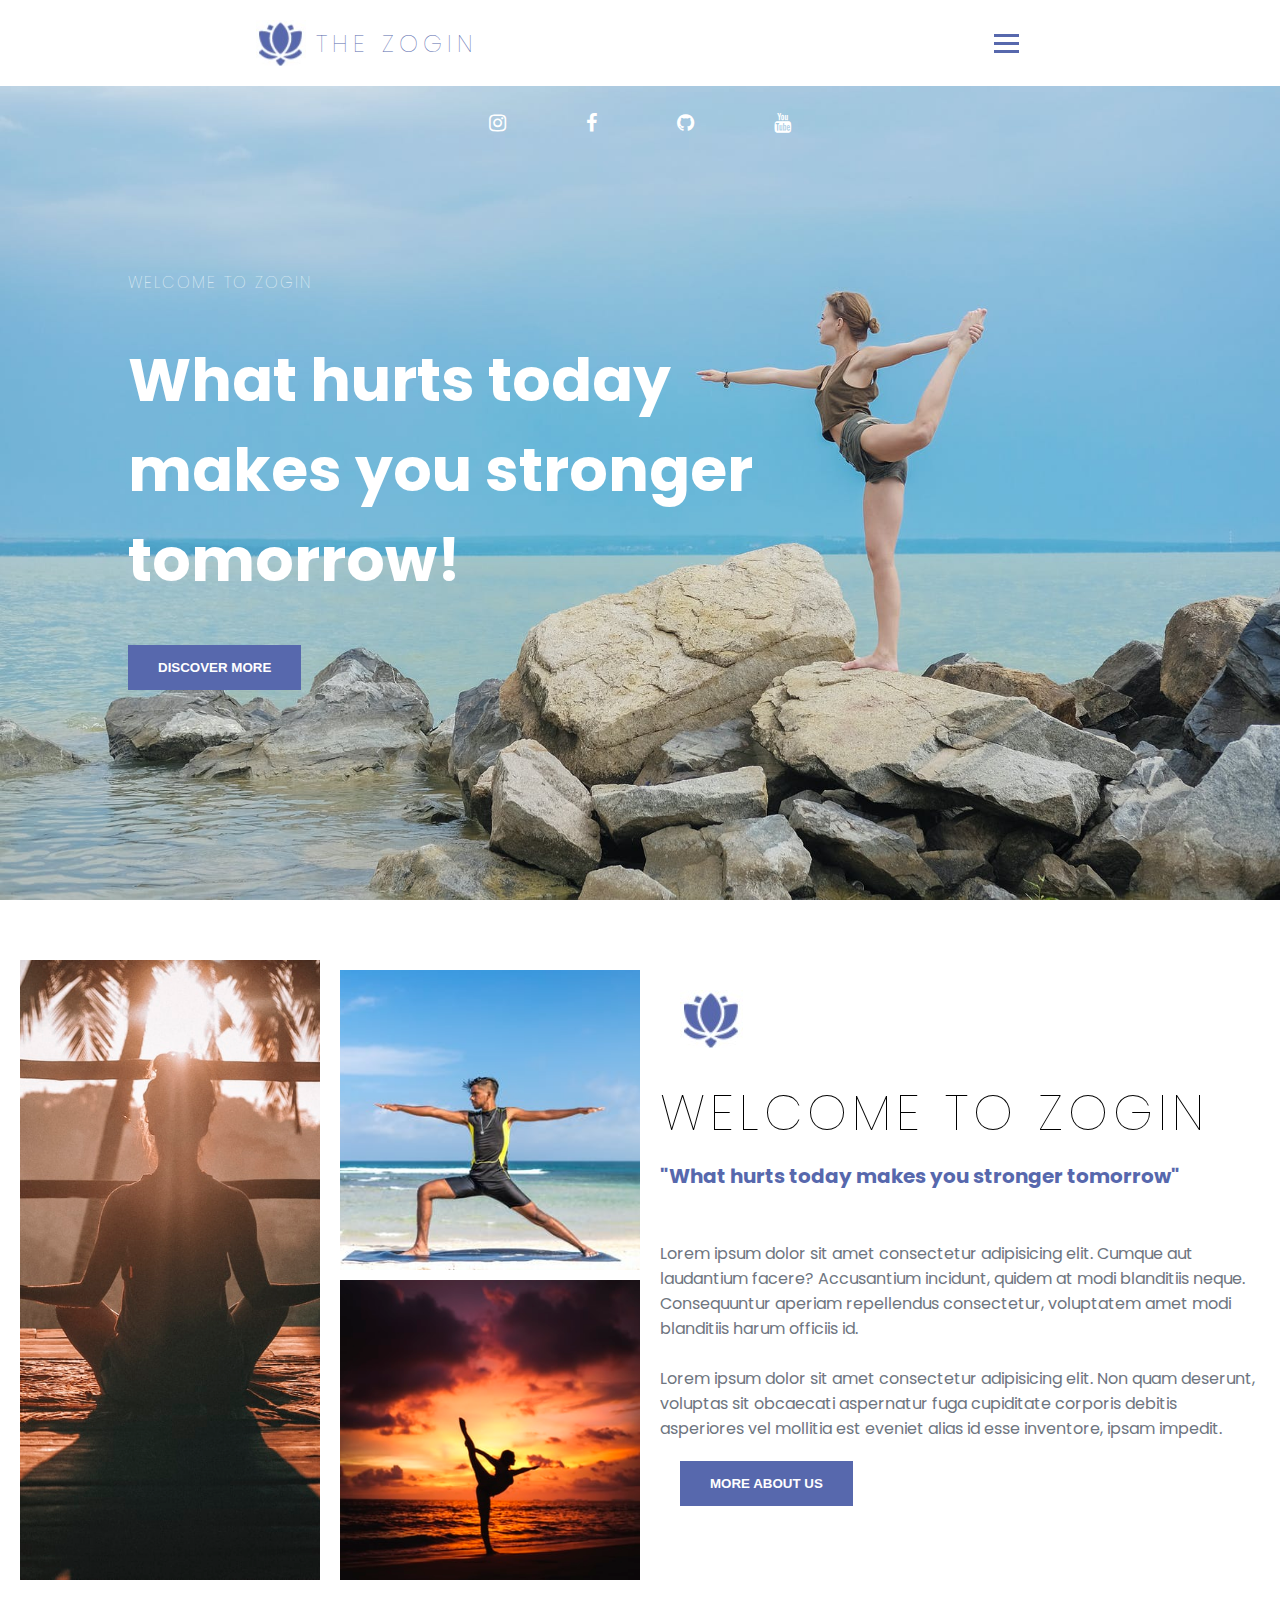
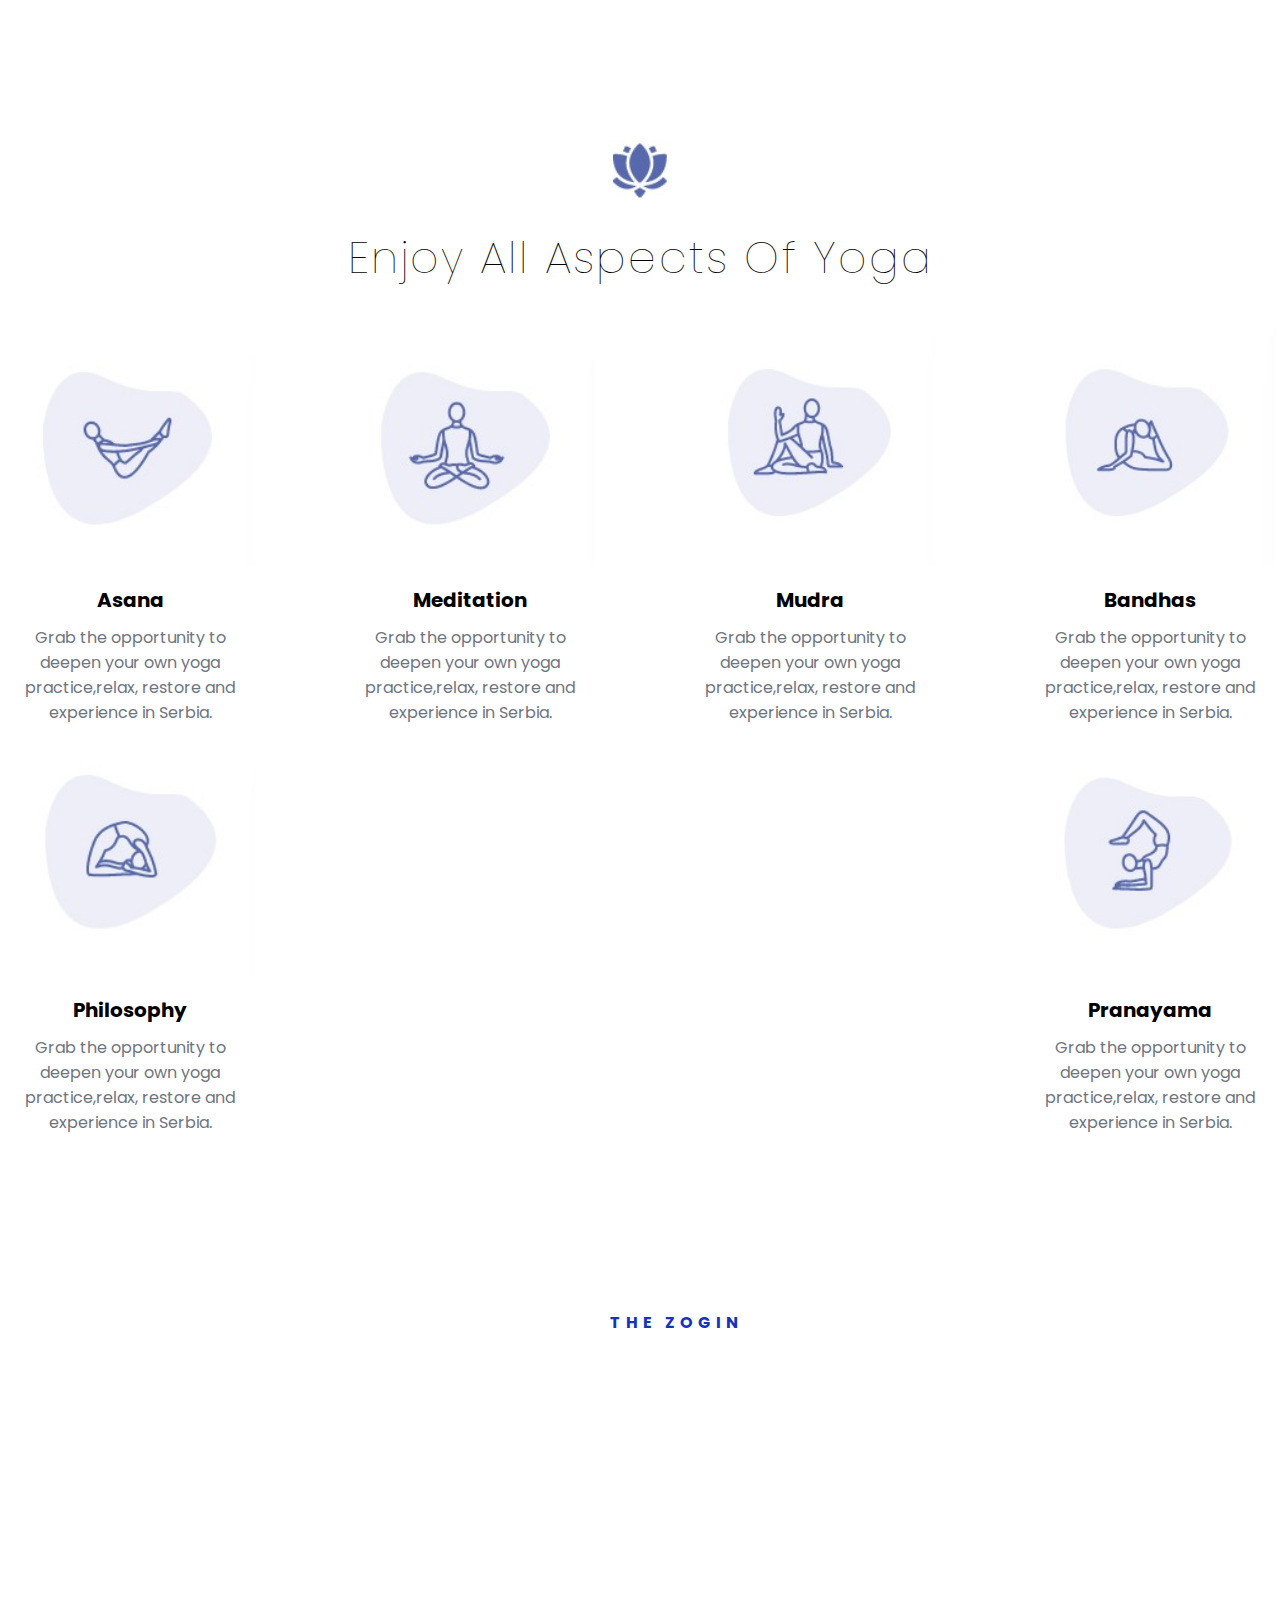
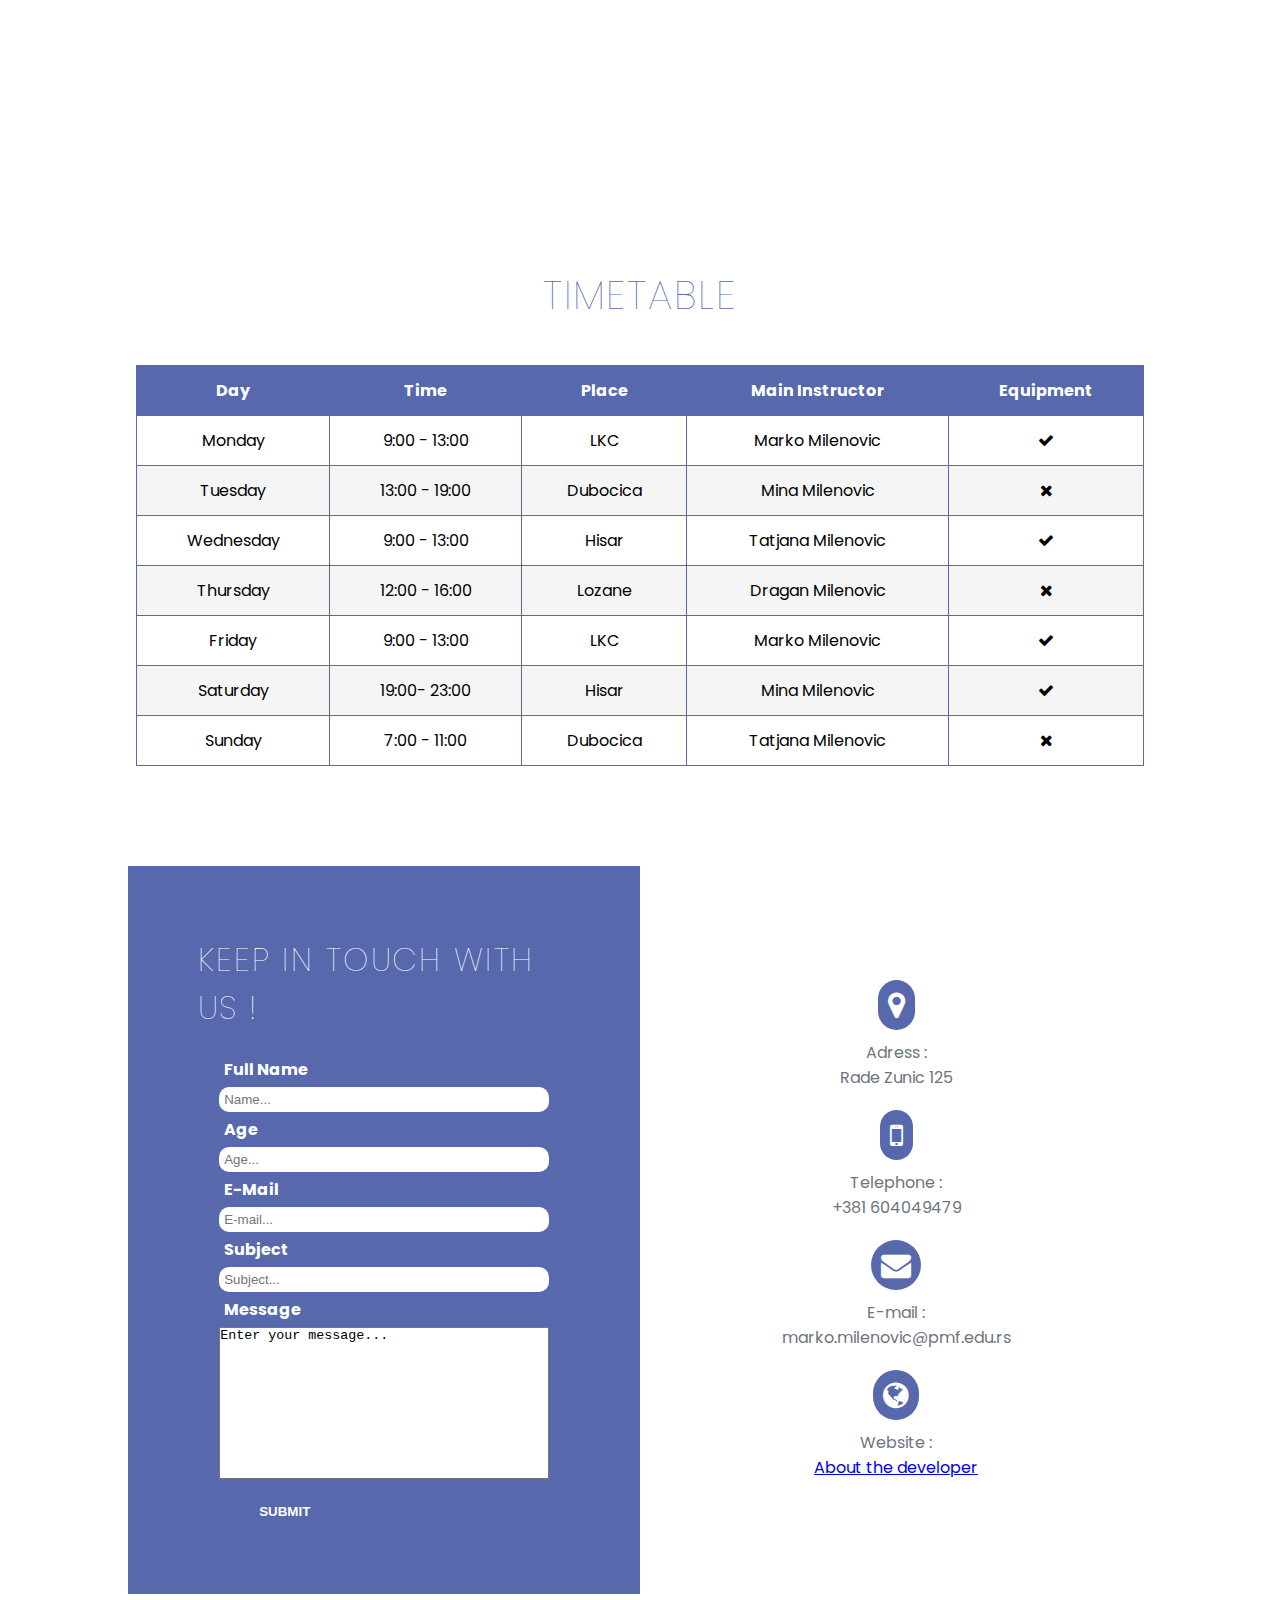
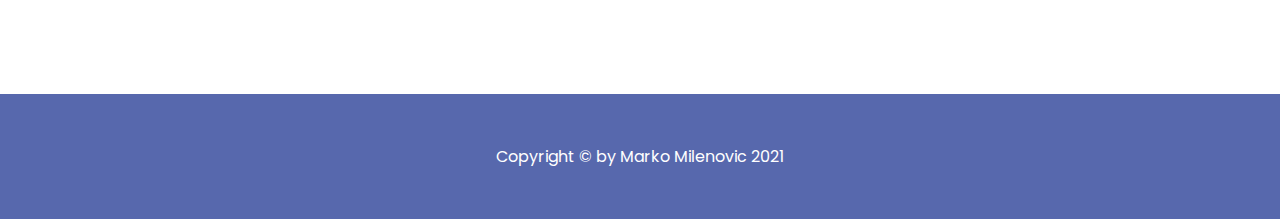
<file: index.html>
<!DOCTYPE html>
<html lang="en">

<head>
  <meta charset="UTF-8">
  <meta http-equiv="X-UA-Compatible" content="IE=edge">
  <meta name="viewport" content="width=device-width, initial-scale=1.0">
  <title>Zogin</title>
  <!-- Style . css LINK-->
  <link rel="stylesheet" href="style/style.css">

  <!-- Google fonts -->
  <link rel="preconnect" href="https://fonts.gstatic.com">
  <link href="https://fonts.googleapis.com/css2?family=Poppins:ital,wght@0,300;0,400;0,700;1,300&display=swap"
    rel="stylesheet">
  <!-- Font Awesome-->
  <link rel="stylesheet" href="https://cdnjs.cloudflare.com/ajax/libs/font-awesome/4.7.0/css/font-awesome.min.css">

  <!--Header icon-->
  <link rel="icon" href="img/icon.jpg">


</head>

<body>
  <!-- Navigation (Header)-->
  <header>
    <div class="start-menu">
      <div class="logo">
        <img src="img/icon.jpg" alt="">
        <h2>The Zogin</h2>
      </div>
      <div class="hamburger">
        <div></div>
        <div></div>
        <div></div>
      </div>
    </div>
    <div class="hamburger-menu">
      <ul>
        <li><a href="#first">Home</a></li>
        <li><a href="#second" >About</a></li>
        <li><a href="#third" >Timetable</a></li>
        <li><a href="#fourth">Contact</a></li>
        <li><a href="developer.html" target="_blank">Developer</a></li>
      </ul>
    </div>
  </header>




  <section class="first-section" id ="first">
    <div class="first-section-social">
      <a href="https://www.instagram.com/milenovic01/" target="_blank"><i class="fa fa-instagram"></i></a>
      <a href="https://www.facebook.com/marko.milenovic.73/" target="_blank"><i class="fa fa-facebook"></i></a>
      <a href="https://github.com/Cukam" target="_blank"><i class="fa fa-github" ></i></a>
      <a href="https://www.youtube.com/channel/UCsPIxRm1LY56WhfXK93V5XA" target="_blank"><i class="fa fa-youtube"></i></a>
    </div>
    <div class="first-section-text">
      <h4>Welcome to Zogin</h4>
      <h1>What hurts today  makes you
       stronger tomorrow!</h1>
      <button>Discover More</button>
    </div>
  </section>






  <section class="second-section" id="second">
    <div class="second-section-first-half">
      <div class="first-half-first"></div>
      <div class="first-half-second">
        <div class="first-half-second-first"></div>
        <div class="first-half-second-second"></div>
      </div>
    </div>
    <div class="second-section-second-half">
      <img src="img/icon.jpg" alt="">
      <h1>Welcome to Zogin</h1>
      <h5>"What hurts today makes you stronger tomorrow"</h5>
      <p>Lorem ipsum dolor sit amet consectetur adipisicing elit. Cumque aut laudantium facere? Accusantium incidunt,
        quidem at modi blanditiis neque. Consequuntur aperiam repellendus consectetur, voluptatem amet modi blanditiis
        harum officiis id.</p> <br>
      <p>Lorem ipsum dolor sit amet consectetur adipisicing elit. Non quam deserunt, voluptas sit obcaecati aspernatur
        fuga cupiditate corporis debitis asperiores vel mollitia est eveniet alias id esse inventore, ipsam impedit.</p>
      <button>More about Us</button>
    </div>
  </section>






  <section class="third-section">
    <div class="third-section-heading">
      <img src="img/icon.jpg" alt="">
      <h1>Enjoy All Aspects Of Yoga</h1>
    </div>

    <div class="cards">

      <div class="card">
        <div class="top-card first-card"></div>
        <div class="bottom-card">
          <h5>Asana</h5>
          <p>Grab the opportunity to deepen your own yoga practice,relax, restore and experience in Serbia.</p>
        </div>
      </div>
      <div class="card">
        <div class="top-card second-card"></div>
        <div class="bottom-card">
          <h5>Meditation</h5>
          <p>Grab the opportunity to deepen your own yoga practice,relax, restore and experience in Serbia.</p>
        </div>
      </div>
      <div class="card">
        <div class="top-card third-card"></div>
        <div class="bottom-card">
          <h5>Mudra</h5>
          <p>Grab the opportunity to deepen your own yoga practice,relax, restore and experience in Serbia.</p>
        </div>
      </div>
      <div class="card">
        <div class="top-card fourth-card"></div>
        <div class="bottom-card">
          <h5>Bandhas</h5>
          <p>Grab the opportunity to deepen your own yoga practice,relax, restore and experience in Serbia.</p>
        </div>
      </div>
      <div class="card">
        <div class="top-card fifth-card"></div>
        <div class="bottom-card">
          <h5>Philosophy</h5>
          <p>Grab the opportunity to deepen your own yoga practice,relax, restore and experience in Serbia.</p>
        </div>
      </div>
      <div class="card">
        <div class="top-card sixth-card"></div>
        <div class="bottom-card">
          <h5>Pranayama</h5>
          <p>Grab the opportunity to deepen your own yoga practice,relax, restore and experience in Serbia.</p>
        </div>
      </div>
    </div>
  </section>






  <section class="fourth-section" >
    <div class="fourth-section-heading-text">
      <h1>Why Choose Us ?</h1>
      <p>
        Here are just a few reasons to choose <span>The Zogin</span> for all of your spiritual needs.
      </p>
    </div>
    <div class="fourth-section-icons">
      <div class="fourth-section-icon">
        <div class="icon">
          <i class="fa fa-users"></i>
        </div>
       <div class="icon-text">
        <h4>Students</h4>
        <span class="counter" limit="10500">0</span>
      </div>
      </div>
      <div class="fourth-section-icon">
        <div class="icon">
          <i class="fa fa-clock-o"></i>
        </div>
       <div class="icon-text">
        <h4>Years Of Experience</h4>
        <span class="counter" limit="210">0</span>
      </div>
      </div>
      <div class="fourth-section-icon">
        <div class="icon">
          <i class="fa fa-tree"></i>
        </div>
       <div class="icon-text">
        <h4>Branches</h4>
        <span class="counter" limit="25">0</span>
      </div>
      </div>
      <div class="fourth-section-icon">
        <div class="icon">
          <i class="fa fa-hand-peace-o"></i>
        </div>
       <div class="icon-text">
        <h4>Expert Staffs</h4>
        <span class="counter" limit="900">0</span>
      </div>
      </div>
    </div>
  </section>

  <section class="fifth-section" id="third">

    <h1>Timetable</h1>

    <table class="table"> 
      <thead>
          <th>Day</th>
          <th>Time</th>
          <th>Place</th>
          <th>Main Instructor</th>
          <th>Equipment</th>
      </thead>
      <tbody>
        <tr>
          <td data-label="Day">Monday</td>
          <td data-label="Time">9:00 - 13:00</td>
          <td data-label="Place">LKC</td>
          <td data-label="Main Instructor">Marko Milenovic</td>
          <td data-label="Equipment"><i class="fa fa-check"></i></td>
        </tr>
        <tr>
          <td data-label="Day">Tuesday</td>
          <td data-label="Time">13:00 - 19:00</td>
          <td data-label="Place">Dubocica</td>
          <td data-label="Main Instructor">Mina Milenovic</td>
          <td data-label="Equipment"><i class="fa fa-close"></i></td>
        </tr>
        <tr>
          <td data-label="Day">Wednesday</td>
          <td data-label="Time">9:00 - 13:00</td>
          <td data-label="Place">Hisar</td>
          <td data-label="Main Instructor">Tatjana Milenovic</td>
          <td data-label="Equipment"><i class="fa fa-check"></i></td>
        </tr>
        <tr>
          <td data-label="Day">Thursday</td>
          <td data-label="Time">12:00 - 16:00</td>
          <td data-label="Place">Lozane</td>
          <td data-label="Main Instructor">Dragan Milenovic</td>
          <td data-label="Equipment"><i class="fa fa-close"></i></td>
        </tr>
        <tr>
          <td data-label="Day">Friday</td>
          <td data-label="Time">9:00 - 13:00</td>
          <td data-label="Place">LKC</td>
          <td data-label="Main Instructor">Marko Milenovic</td>
          <td data-label="Equipment"><i class="fa fa-check"></i></td>

        </tr>
        <tr>
          <td data-label="Day">Saturday</td>
          <td data-label="Time">19:00- 23:00</td>
          <td data-label="Place">Hisar</td>
          <td data-label="Main Instructor">Mina Milenovic</td>
          <td data-label="Equipment"><i class="fa fa-check"></i></td>

        </tr>
        <tr>
          <td data-label="Day">Sunday</td>
          <td data-label="Time">7:00 - 11:00</td>
          <td data-label="Place">Dubocica</td>
          <td data-label="Main Instructor">Tatjana Milenovic</td>
          <td data-label="Equipment"><i class="fa fa-close"></i></td>
        </tr>
      </tbody>
    </table>
  </section>





  <section class="sixth-section" id="fourth">

    <div class="contact-us">
      <div class="contact-us-left-part">
        <h1>Keep in touch with us !</h1>
        <form action="">
          <label for="text">Full Name</label>
          <input type="text" name="text" placeholder="Name...">
          <label for="age" >Age</label>
          <input type="number" name="age" placeholder="Age..." min="1" >
          <label for="email">E-Mail</label>
          <input type="email" name="email" placeholder="E-mail...">
          <label for="subject">Subject</label>
          <input type="text" name="subject" placeholder="Subject...">
          <label for="textarea">Message</label>
          <textarea name="textarea" cols="30" rows="10" style="resize:none;">Enter your message...</textarea>
          <button type="submit">Submit</button>
        </form>
      </div>
      <div class="contact-us-right-part">
          <div class="contact-us-icon">
            <i class="fa fa-map-marker"></i>
            <span>Adress :</span> Rade Zunic 125
          </div>
          <div class="contact-us-icon">
            <i class="fa fa-mobile"></i>
            <span>Telephone :</span> +381 604049479
          </div>
          <div class="contact-us-icon">
            <i class="fa fa-envelope"></i>
            <span>E-mail :</span> marko.milenovic@pmf.edu.rs
          </div>
          <div class="contact-us-icon">
            <i class="fa fa-globe"></i>
            <span>Website :</span> <a href = "developer.html">About the developer</a>
          </div>
      </div>
    </div>
  </section>


  <footer>
    <p>Copyright &copy; by Marko Milenovic 2021</p>
  </footer>



    



  <script src="script/script.js"></script>
</body>

</html>
</file>
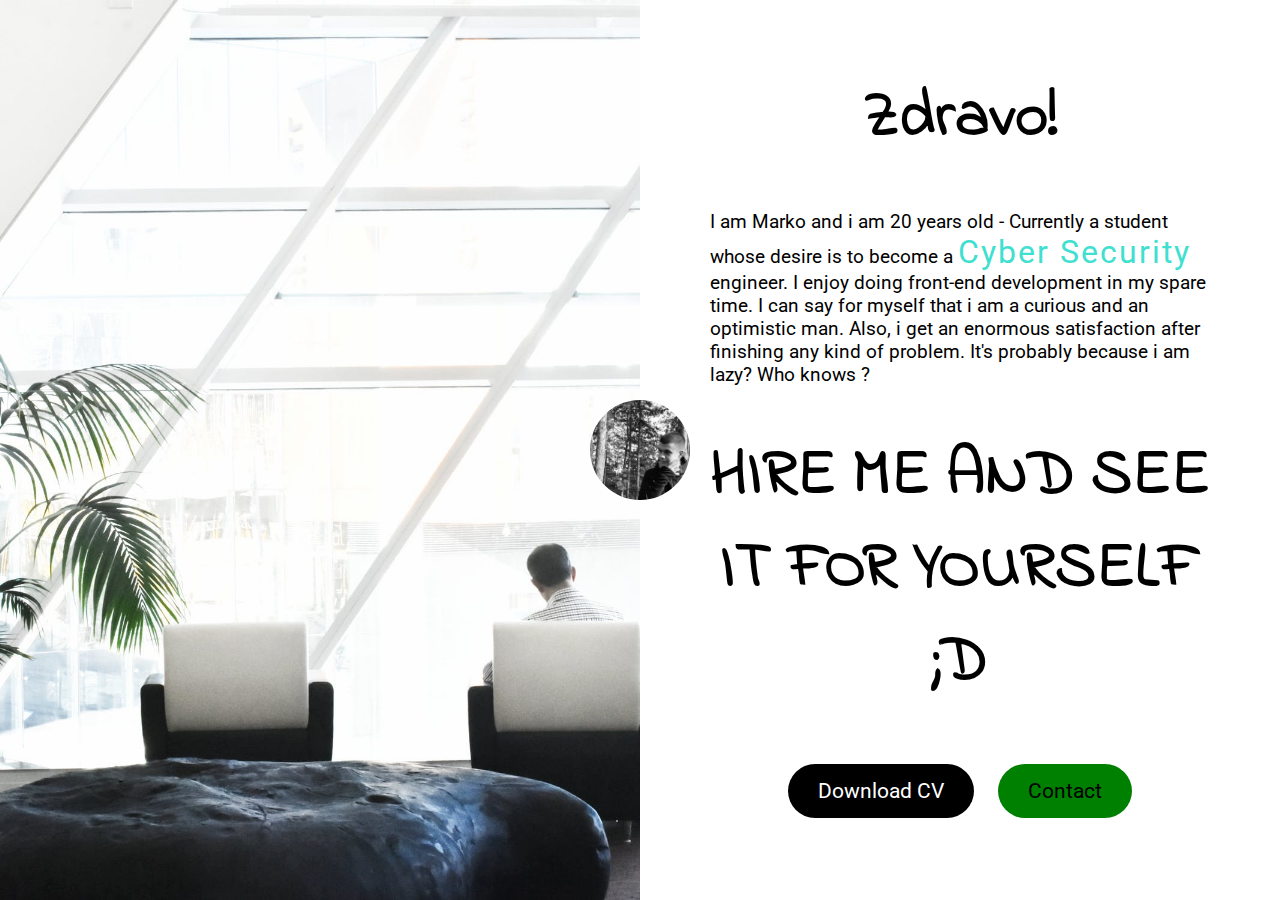
<file: developer.html>
<!DOCTYPE html>
<html lang="en">
<head>
    <meta charset="UTF-8">
    <meta http-equiv="X-UA-Compatible" content="IE=edge">
    <meta name="viewport" content="width=device-width, initial-scale=1.0">
    <title>Marko Milenovic</title>
    <link rel="stylesheet" href="style/developer.css">

    <link rel="preconnect" href="https://fonts.gstatic.com">
<link href="https://fonts.googleapis.com/css2?family=Indie+Flower&family=Roboto&display=swap" rel="stylesheet">
</head>
<body>
    <section class="section">
   
    <div class="left-part">

    </div>

    <div class="right-part">

        <div class="my-img"></div>

            <h1>Zdravo!</h1>

            <p>I am Marko and i am 20 years old - Currently a student whose desire is to become a <span>Cyber Security</span> engineer.
                I enjoy doing front-end development in my spare time. I can say for myself that i am a curious and an optimistic man.
                Also, i get an enormous satisfaction after finishing any kind of problem. It's probably because i am lazy? Who knows ? 
            </p>

            <h1>HIRE ME AND SEE IT FOR YOURSELF ;D    </h1>

            <div class="buttons">
                <button class="download">Download CV</button>
                <button class="contact">Contact</button>
            </div>
            


    </div>

</section>
 
    
</body>
</html>
</file>
<file: style/style.css>
@media only screen and (max-width: 768px) {
  .first-section .first-section-social i {
    font-size: 20px !important;
    margin: 0 10px !important;
  }
  .first-section .first-section-text h1 {
    font-size: 35px !important;
  }
  .first-section .first-section-text h4 {
    font-size: 15px !important;
  }
  .second-section .second-section-first-half {
    -webkit-box-align: center !important;
        -ms-flex-align: center !important;
            align-items: center !important;
    -webkit-box-pack: center !important;
        -ms-flex-pack: center !important;
            justify-content: center !important;
  }
  .second-section .second-section-first-half .first-half-first {
    width: 100% !important;
  }
  .second-section .second-section-first-half .first-half-second-first {
    width: 100% !important;
  }
  .second-section .second-section-first-half .first-half-second-second {
    width: 100% !important;
  }
  .second-section .second-section-second-half {
    text-align: center !important;
  }
  .third-section {
    padding: 50px;
  }
  .third-section .cards .card {
    width: 100% !important;
  }
  .fifth-section .table thead {
    display: none !important;
  }
  .fifth-section .table tbody, .fifth-section .table tr, .fifth-section .table td {
    display: block !important;
    width: 100% !important;
  }
  .fifth-section .table tr {
    margin-bottom: 15px !important;
  }
  .fifth-section .table td {
    text-align: right !important;
    padding-left: 50% !important;
    position: relative !important;
  }
  .fifth-section .table td::before {
    content: attr(data-label) !important;
    position: absolute !important;
    left: 0 !important;
    width: 50% !important;
    padding-left: 15px !important;
    font-size: 15px !important;
    font-weight: bold !important;
    text-align: left !important;
  }
  .sixth-section .contact-us {
    -webkit-box-orient: vertical !important;
    -webkit-box-direction: normal !important;
        -ms-flex-direction: column !important;
            flex-direction: column !important;
  }
  .sixth-section .contact-us .contact-us-left-part {
    width: 100% !important;
  }
  .sixth-section .contact-us .contact-us-right-part {
    width: 100% !important;
  }
}

header .start-menu {
  position: fixed;
  display: -webkit-box;
  display: -ms-flexbox;
  display: flex;
  -webkit-box-align: center;
      -ms-flex-align: center;
          align-items: center;
  -ms-flex-pack: distribute;
      justify-content: space-around;
  background-color: #fff;
  top: 0;
  width: 100vw;
  min-height: 8vh;
  z-index: 1000;
  padding: 20px 0;
}

header .start-menu .logo {
  display: -webkit-box;
  display: -ms-flexbox;
  display: flex;
  -webkit-box-align: center;
      -ms-flex-align: center;
          align-items: center;
}

header .start-menu .logo img {
  width: 50px;
}

header .start-menu .logo h2 {
  color: #5768AD;
  letter-spacing: 5px;
  text-transform: uppercase;
  font-weight: lighter;
  margin-left: 10px;
}

header .start-menu .hamburger {
  cursor: pointer;
}

header .start-menu .hamburger div {
  width: 25px;
  height: 3px;
  background-color: #5768AD;
  margin: 5px;
}

header .hamburger-menu {
  position: fixed;
  top: 8vh;
  right: 0;
  height: 92vh;
  z-index: 1000;
  width: 55vw;
  display: -webkit-box;
  display: -ms-flexbox;
  display: flex;
  -webkit-box-align: center;
      -ms-flex-align: center;
          align-items: center;
  -webkit-box-pack: center;
      -ms-flex-pack: center;
          justify-content: center;
  background-color: #fff;
  -webkit-transition: -webkit-transform 0.5s ease-in;
  transition: -webkit-transform 0.5s ease-in;
  transition: transform 0.5s ease-in;
  transition: transform 0.5s ease-in, -webkit-transform 0.5s ease-in;
}

header .hamburger-menu ul {
  display: -webkit-box;
  display: -ms-flexbox;
  display: flex;
  -ms-flex-pack: distribute;
      justify-content: space-around;
  -webkit-box-align: center;
      -ms-flex-align: center;
          align-items: center;
  -webkit-box-orient: vertical;
  -webkit-box-direction: normal;
      -ms-flex-direction: column;
          flex-direction: column;
  height: 100%;
}

header .hamburger-menu ul li {
  list-style: none;
}

header .hamburger-menu ul li a {
  text-decoration: none;
  color: #5768AD;
  font-size: 20px;
  font-weight: lighter;
  text-transform: uppercase;
  border-bottom: 1px solid transparent;
  -webkit-transition: all 0.5s ease;
  transition: all 0.5s ease;
}

header .hamburger-menu ul li a:hover {
  border-bottom: 1px solid #5768AD;
}

.hamburger-menu-active {
  -webkit-transform: translateX(100%);
          transform: translateX(100%);
}

.first-section {
  padding: calc(8vh + 40px) 0;
  min-height: 100vh;
  width: 100%;
  background: url("../img/2.jpeg");
  background-position: center center;
  background-size: cover;
  position: relative;
}

.first-section .first-section-social {
  display: -webkit-box;
  display: -ms-flexbox;
  display: flex;
  -webkit-box-pack: center;
      -ms-flex-pack: center;
          justify-content: center;
  -webkit-box-align: center;
      -ms-flex-align: center;
          align-items: center;
}

.first-section .first-section-social i {
  margin: 0 40px;
  color: #fff;
  font-size: 20px;
  cursor: pointer;
}

.first-section .first-section-social i:hover {
  color: #5768AD;
}

.first-section .first-section-text {
  position: absolute;
  top: 30%;
  left: 10%;
  width: 50%;
  padding-bottom: 50px;
}

.first-section .first-section-text h4 {
  font-size: 16px;
  color: #fff;
  text-transform: uppercase;
  font-weight: lighter;
  letter-spacing: 2px;
}

.first-section .first-section-text h1 {
  font-size: 60px;
  margin: 40px 0;
  color: #fff;
}

.first-section .first-section-text button {
  padding: 15px 30px;
  background-color: #5768AD;
  border: none;
  color: #fff;
  text-transform: uppercase;
  font-weight: bold;
  -webkit-transition: all ease 0.5s;
  transition: all ease 0.5s;
}

.first-section .first-section-text button:hover {
  background-color: #fff;
  color: #5768AD;
}

/* <section class="second-section">
<div class="second-section-first-half">
<div class="first-half-first"></div>
<div class="first-half-second">
  <div class="first-half-second-first"></div>
  <div class="first-half-second-second"></div>
</div>
</div>
<div class="second-section-second-half">
<img src="img/icon.jpg" alt="">
<h1>Welcome to Zogin</h1>
      <h5>"What hurts today makes you stronger tomorrow"</h5>

<p>Lorem ipsum dolor sit amet consectetur adipisicing elit. Cumque aut laudantium facere? Accusantium incidunt, quidem at modi blanditiis neque. Consequuntur aperiam repellendus consectetur, voluptatem amet modi blanditiis harum officiis id.</p> <br>
<p>Lorem ipsum dolor sit amet consectetur adipisicing elit. Non quam deserunt, voluptas sit obcaecati aspernatur fuga cupiditate corporis debitis asperiores vel mollitia est eveniet alias id esse inventore, ipsam impedit.</p>
</div>
</section> */
.second-section {
  padding: 50px 10px;
  width: 100%;
  height: auto;
  display: -webkit-box;
  display: -ms-flexbox;
  display: flex;
  -ms-flex-pack: distribute;
      justify-content: space-around;
  -webkit-box-align: center;
      -ms-flex-align: center;
          align-items: center;
  -ms-flex-wrap: wrap;
      flex-wrap: wrap;
}

.second-section .second-section-first-half {
  width: 620px;
  min-height: 620px;
  display: -webkit-box;
  display: -ms-flexbox;
  display: flex;
  -webkit-box-align: center;
      -ms-flex-align: center;
          align-items: center;
  -webkit-box-pack: justify;
      -ms-flex-pack: justify;
          justify-content: space-between;
  -ms-flex-wrap: wrap;
      flex-wrap: wrap;
}

.second-section .second-section-first-half .first-half-first {
  width: 300px;
  height: 620px;
  background: url("../img/6.jpeg");
  background-position: center center;
  background-size: cover;
}

.second-section .second-section-first-half .first-half-second {
  width: 300px;
  height: 620px;
  display: -webkit-box;
  display: -ms-flexbox;
  display: flex;
  -webkit-box-orient: vertical;
  -webkit-box-direction: normal;
      -ms-flex-direction: column;
          flex-direction: column;
  -webkit-box-pack: justify;
      -ms-flex-pack: justify;
          justify-content: space-between;
  -webkit-box-align: center;
      -ms-flex-align: center;
          align-items: center;
  -ms-flex-wrap: wrap;
      flex-wrap: wrap;
}

.second-section .second-section-first-half .first-half-second .first-half-second-first {
  margin-top: 10px;
  width: 300px;
  height: 300px;
  background: url("../img/8.jpeg");
  background-position: center center;
  background-size: cover;
}

.second-section .second-section-first-half .first-half-second .first-half-second-second {
  width: 300px;
  height: 300px;
  background: url("../img/7.jpeg");
  background-position: center center;
  background-size: cover;
}

.second-section .second-section-second-half {
  height: 620px;
  width: 600px;
  margin-top: 20px;
  text-align: left;
}

.second-section .second-section-second-half img {
  margin: 20px;
}

.second-section .second-section-second-half h1 {
  letter-spacing: 5px;
  text-transform: uppercase;
  font-weight: lighter;
  font-size: 50px;
}

.second-section .second-section-second-half h5 {
  color: #5768AD;
  font-size: 20px;
  margin: 10px 0 50px 0;
}

.second-section .second-section-second-half p {
  color: #6e7580;
}

.second-section .second-section-second-half button {
  margin: 20px;
  padding: 15px 30px;
  background-color: #5768AD;
  border: none;
  color: #fff;
  text-transform: uppercase;
  font-weight: bold;
  -webkit-transition: all ease 0.5s;
  transition: all ease 0.5s;
}

.second-section .second-section-second-half button:hover {
  background-color: #fff;
  color: #5768AD;
}

.third-section {
  display: -webkit-box;
  display: -ms-flexbox;
  display: flex;
  -webkit-box-align: center;
      -ms-flex-align: center;
          align-items: center;
  -webkit-box-pack: justify;
      -ms-flex-pack: justify;
          justify-content: space-between;
  -webkit-box-orient: vertical;
  -webkit-box-direction: normal;
      -ms-flex-direction: column;
          flex-direction: column;
  margin: 50px 0px;
  min-height: 700px;
  width: 100%;
}

.third-section .third-section-heading {
  padding-top: 50px;
  text-align: center;
}

.third-section .third-section-heading h1 {
  font-size: 44px;
  margin-top: 20px;
  letter-spacing: 2px;
  font-weight: lighter;
}

.third-section .cards {
  display: -webkit-box;
  display: -ms-flexbox;
  display: flex;
  -webkit-box-pack: justify;
      -ms-flex-pack: justify;
          justify-content: space-between;
  -webkit-box-align: center;
      -ms-flex-align: center;
          align-items: center;
  -ms-flex-wrap: wrap;
      flex-wrap: wrap;
  height: auto;
  margin-top: 30px;
}

.third-section .cards .card {
  height: 400px;
  width: 250px;
  margin: 5px;
  /* nth-child ili nth-of-type nece da radi ... */
}

.third-section .cards .card .top-card {
  width: 100%;
  height: 240px;
}

.third-section .cards .card .first-card {
  background: url("../img/first-card.jpg");
  background-position: center center;
  background-size: cover;
}

.third-section .cards .card .second-card {
  background: url("../img/second-card.jpg");
  background-position: center center;
  background-size: cover;
}

.third-section .cards .card .third-card {
  background: url("../img/third-card.jpg");
  background-position: center center;
  background-size: cover;
}

.third-section .cards .card .fourth-card {
  background: url("../img/fourth-card.jpg");
  background-position: center center;
  background-size: cover;
}

.third-section .cards .card .fifth-card {
  background: url("../img/fifth-card.jpg");
  background-position: center center;
  background-size: cover;
}

.third-section .cards .card .sixth-card {
  background: url("../img/sixth-card.jpg");
  background-position: center center;
  background-size: cover;
}

.third-section .cards .bottom-card {
  text-align: center;
  padding-top: 20px;
}

.third-section .cards .bottom-card h5 {
  font-size: 20px;
  margin-bottom: 10px;
}

.third-section .cards .bottom-card p {
  color: #6e7580;
}

.fourth-section {
  padding: 50px 10px;
  width: 100%;
  height: auto;
  display: -webkit-box;
  display: -ms-flexbox;
  display: flex;
  -webkit-box-orient: vertical;
  -webkit-box-direction: normal;
      -ms-flex-direction: column;
          flex-direction: column;
  -webkit-box-align: center;
      -ms-flex-align: center;
          align-items: center;
  background: url("../img/13.jpeg");
  background-repeat: no-repeat;
  background-size: cover;
  background-attachment: fixed;
  color: #fff;
}

.fourth-section .fourth-section-heading-text {
  text-align: center;
  margin-bottom: 50px;
}

.fourth-section .fourth-section-heading-text h1 {
  text-transform: uppercase;
  font-size: 40px;
  letter-spacing: 5px;
  font-weight: lighter;
  margin-bottom: 10px;
}

.fourth-section .fourth-section-heading-text p span {
  color: #1335bd;
  font-weight: bolder;
  letter-spacing: 5px;
  text-transform: uppercase;
}

.fourth-section .fourth-section-icons {
  width: 100%;
  display: -webkit-box;
  display: -ms-flexbox;
  display: flex;
  -ms-flex-pack: distribute;
      justify-content: space-around;
  -webkit-box-align: center;
      -ms-flex-align: center;
          align-items: center;
  -ms-flex-wrap: wrap;
      flex-wrap: wrap;
}

.fourth-section .fourth-section-icons .fourth-section-icon {
  height: 150px;
  width: 300px;
  margin: 10px;
  display: -webkit-box;
  display: -ms-flexbox;
  display: flex;
  -webkit-box-align: center;
      -ms-flex-align: center;
          align-items: center;
  -ms-flex-pack: distribute;
      justify-content: space-around;
}

.fourth-section .fourth-section-icons .fourth-section-icon .icon {
  font-size: 50px;
  margin: 5px;
}

.fourth-section .fourth-section-icons .fourth-section-icon .icon-text {
  font-size: 20px;
  letter-spacing: 2px;
  font-weight: bolder;
  text-align: center;
}

.fifth-section {
  padding: 50px 10px;
  width: 100%;
  display: -webkit-box;
  display: -ms-flexbox;
  display: flex;
  -webkit-box-orient: vertical;
  -webkit-box-direction: normal;
      -ms-flex-direction: column;
          flex-direction: column;
  -webkit-box-align: center;
      -ms-flex-align: center;
          align-items: center;
  -webkit-box-pack: center;
      -ms-flex-pack: center;
          justify-content: center;
}

.fifth-section h1 {
  margin: 40px 0;
  color: #5768AD;
  text-transform: uppercase;
  letter-spacing: 2px;
  font-size: 40px;
  font-weight: lighter;
}

.fifth-section .table {
  width: 80%;
  border-collapse: collapse;
}

.fifth-section .table td, .fifth-section .table th {
  padding: 12px 15px;
  border: 1px solid #5768AD;
  text-align: center;
}

.fifth-section .table th {
  background-color: #5768AD;
  color: #fff;
}

.fifth-section .table tbody tr:nth-child(even) {
  background-color: #f5f5f5;
}

.sixth-section {
  padding: 50px 0;
  display: -webkit-box;
  display: -ms-flexbox;
  display: flex;
  -webkit-box-align: center;
      -ms-flex-align: center;
          align-items: center;
  -webkit-box-pack: center;
      -ms-flex-pack: center;
          justify-content: center;
}

.sixth-section .contact-us {
  display: -webkit-box;
  display: -ms-flexbox;
  display: flex;
  -webkit-box-align: center;
      -ms-flex-align: center;
          align-items: center;
  min-height: 700px;
  width: 80%;
}

.sixth-section .contact-us .contact-us-left-part {
  width: 50%;
  height: 100%;
  padding: 50px;
  background-color: #5768AD;
  display: -webkit-box;
  display: -ms-flexbox;
  display: flex;
  -webkit-box-orient: vertical;
  -webkit-box-direction: normal;
      -ms-flex-direction: column;
          flex-direction: column;
  -webkit-box-align: center;
      -ms-flex-align: center;
          align-items: center;
}

.sixth-section .contact-us .contact-us-left-part h1 {
  letter-spacing: 2px;
  color: #fff;
  margin: 20px;
  text-transform: uppercase;
  font-weight: lighter;
}

.sixth-section .contact-us .contact-us-left-part form {
  display: -webkit-box;
  display: -ms-flexbox;
  display: flex;
  -webkit-box-orient: vertical;
  -webkit-box-direction: normal;
      -ms-flex-direction: column;
          flex-direction: column;
  text-align: left;
  width: 80%;
}

.sixth-section .contact-us .contact-us-left-part form label {
  color: #fff;
  margin: 5px;
  font-weight: bold;
}

.sixth-section .contact-us .contact-us-left-part form input {
  border-radius: 10px;
  border: none;
  padding: 5px;
}

.sixth-section .contact-us .contact-us-left-part form input:focus {
  background-color: #6e7580;
}

.sixth-section .contact-us .contact-us-left-part form button {
  padding: 15px 30px;
  background-color: #5768AD;
  border: none;
  color: #fff;
  text-transform: uppercase;
  font-weight: bold;
  -webkit-transition: all ease 0.5s;
  transition: all ease 0.5s;
  margin: 10px;
  width: 30%;
}

.sixth-section .contact-us .contact-us-left-part form button:hover {
  background-color: #fff;
  color: #5768AD;
}

.sixth-section .contact-us .contact-us-right-part {
  display: -webkit-box;
  display: -ms-flexbox;
  display: flex;
  -webkit-box-orient: vertical;
  -webkit-box-direction: normal;
      -ms-flex-direction: column;
          flex-direction: column;
  -webkit-box-align: center;
      -ms-flex-align: center;
          align-items: center;
  -ms-flex-pack: distribute;
      justify-content: space-around;
  height: 100%;
  width: 50%;
}

.sixth-section .contact-us .contact-us-right-part .contact-us-icon {
  display: -webkit-box;
  display: -ms-flexbox;
  display: flex;
  -webkit-box-orient: vertical;
  -webkit-box-direction: normal;
      -ms-flex-direction: column;
          flex-direction: column;
  -webkit-box-align: center;
      -ms-flex-align: center;
          align-items: center;
  color: #6e7580;
  margin: 10px;
}

.sixth-section .contact-us .contact-us-right-part .contact-us-icon .fa {
  font-size: 30px;
  -ms-flex-item-align: center;
      -ms-grid-row-align: center;
      align-self: center;
  margin-bottom: 10px;
  padding: 10px;
  color: #fff;
  background-color: #5768AD;
  border-radius: 50px;
}

.sixth-section .contact-us .contact-us-right-part .contact-us-icon .fa:hover {
  color: #5768AD;
  background-color: #fff;
}

footer {
  margin-top: 50px;
  padding: 50px;
  width: 100%;
  background-color: #5768AD;
  color: #fff;
  display: -webkit-box;
  display: -ms-flexbox;
  display: flex;
  -webkit-box-pack: center;
      -ms-flex-pack: center;
          justify-content: center;
  -webkit-box-align: center;
      -ms-flex-align: center;
          align-items: center;
}

* {
  margin: 0;
  padding: 0;
  -webkit-box-sizing: border-box;
          box-sizing: border-box;
}

html {
  scroll-behavior: smooth;
}

body {
  font-family: 'Poppins', sans-serif;
}
/*# sourceMappingURL=style.css.map */
</file>
<file: style/developer.css>
*{
    margin:0;
    padding:0;
    box-sizing:border-box;
}




.section{
    width:100vw;
    height:100vh;
    display:flex;
    align-items:center;
    justify-content: space-between;;
}


.section .left-part{
    width:50%;
    height:100%;
    background:url('../img/developer_header.jpeg');
    background-size:cover;
    background-position:center center;
}


.section .right-part{
    width:50%;
    height:100%;
    padding:50px;
    display:flex;
    flex-direction:column;
    align-items:center;
    justify-content: space-around;
    overflow:scroll;
}

.section .right-part h1{
    text-align:center;
    font-size:4rem;
    font-family:'Indie Flower',cursive;
}

.section .right-part p{
    font-family:'Roboto',sans-serif;
    font-size:1.2rem;
    padding:0 20px;
    word-wrap:break-word;
    
}

.section .right-part p span{
    font-size:2rem;
    color:turquoise;
    letter-spacing:2px;
}

.section .right-part button{
    padding:15px 30px;
    border:none;
    margin:10px;
    font-family:'Roboto';
    transition:all ease 0.5s;
    cursor: pointer;
    border-radius:50px;
    font-size:1.3rem;
}

.section .right-part .download{
    background-color:black;
    color:white;
}

.section .right-part .download:hover{
    color:black;
    background-color:turquoise;
}

.section .right-part .contact{
    color:black;
    background-color:green;
}

.section .right-part .contact:hover{
    background-color:black;
    color:white;
}

.section .right-part .my-img{
    position:absolute;
    width:100px;
    height:100px;
    background:url('../img/developer-my-img.jpg');
    background-size:cover;
    background-position:center center;
    z-index:1000;
    top:50%;
    left:50%;
    transform:translate(-50%,-50%);
    border-radius:50px;
    filter:grayscale(1);
    transition:all ease 0.5s;
}


.section .right-part .my-img:hover{
    filter:none;
}

@media only screen and (max-width:1024px){
    .section{
        flex-direction:column;
    }

    .section .right-part{
        width:100%;
        height:70%;
        padding-top:150px;
    }

    .section .right-part h1{
        margin:50px 0;
    }

    .section .right-part .my-img{
        top:30%;
        
    }
    .section .left-part{
        width:100%;
        height:30%;
    }

    
}
</file>
